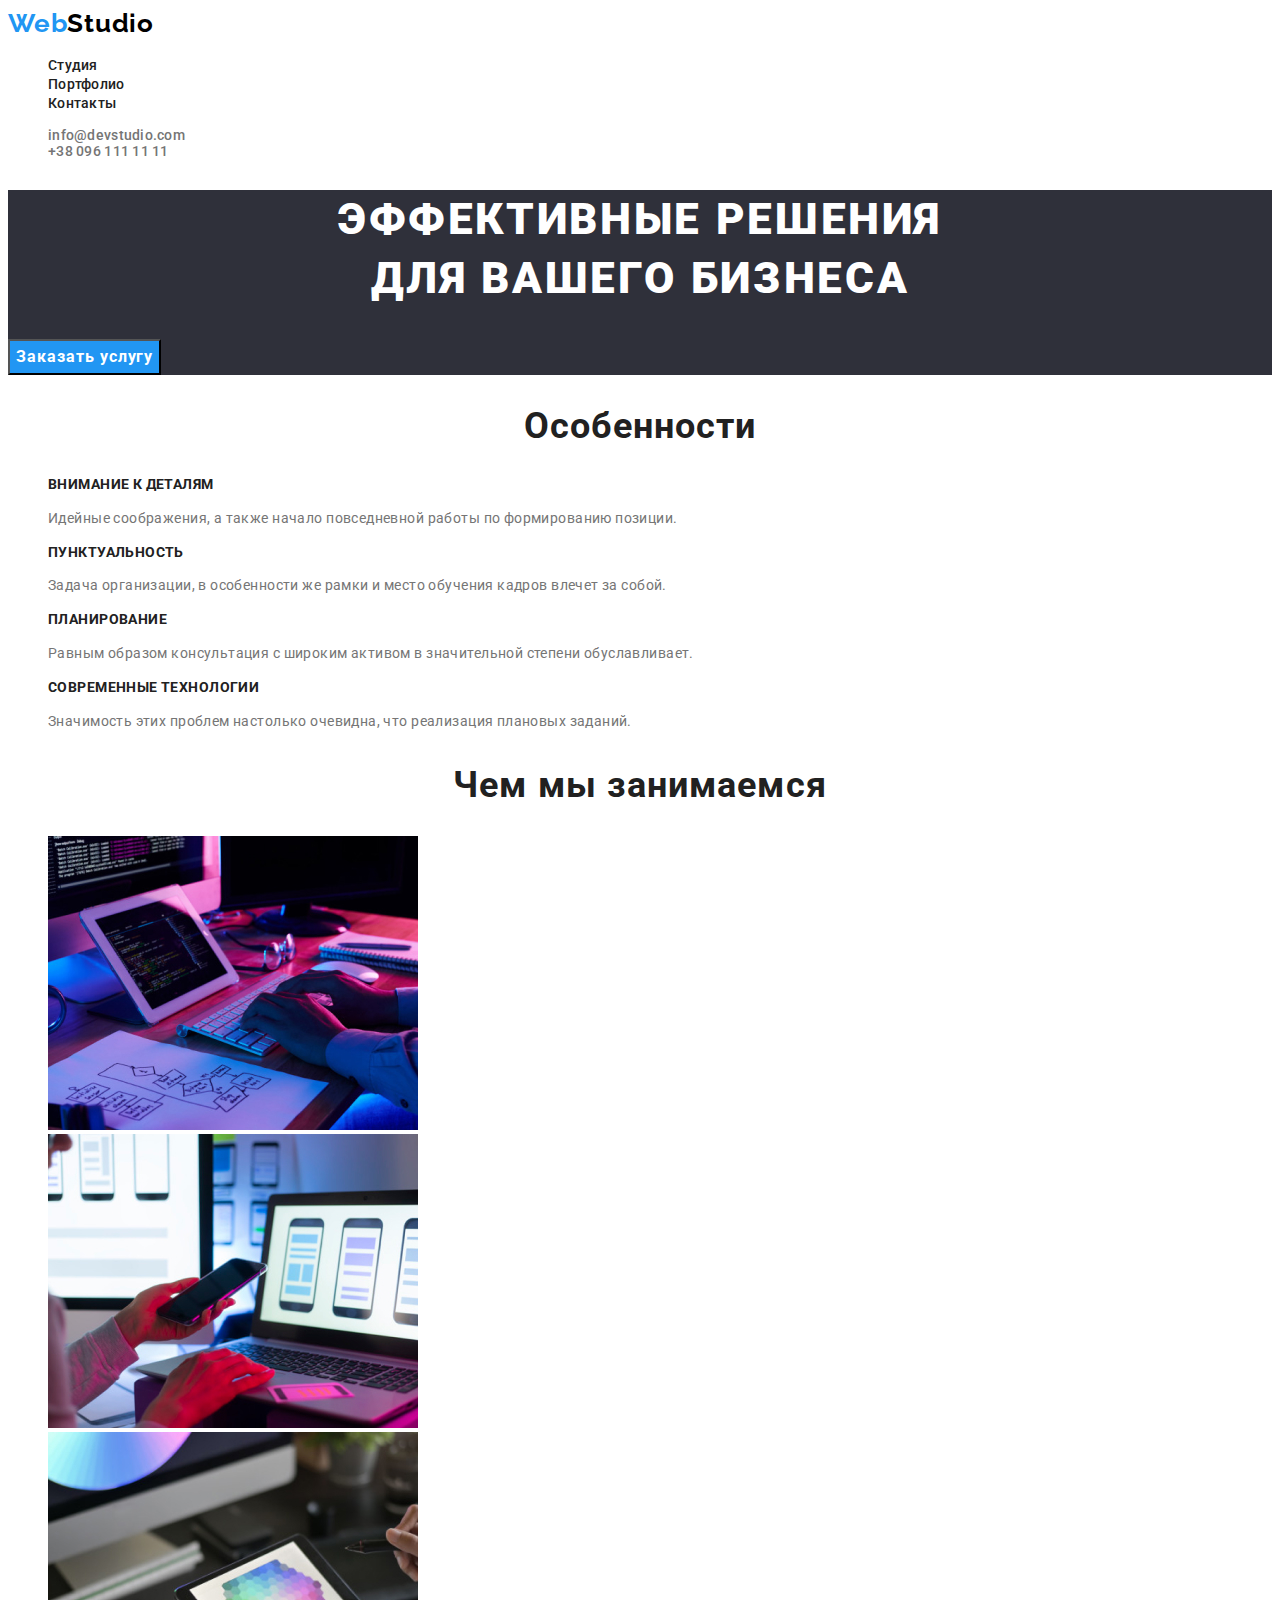
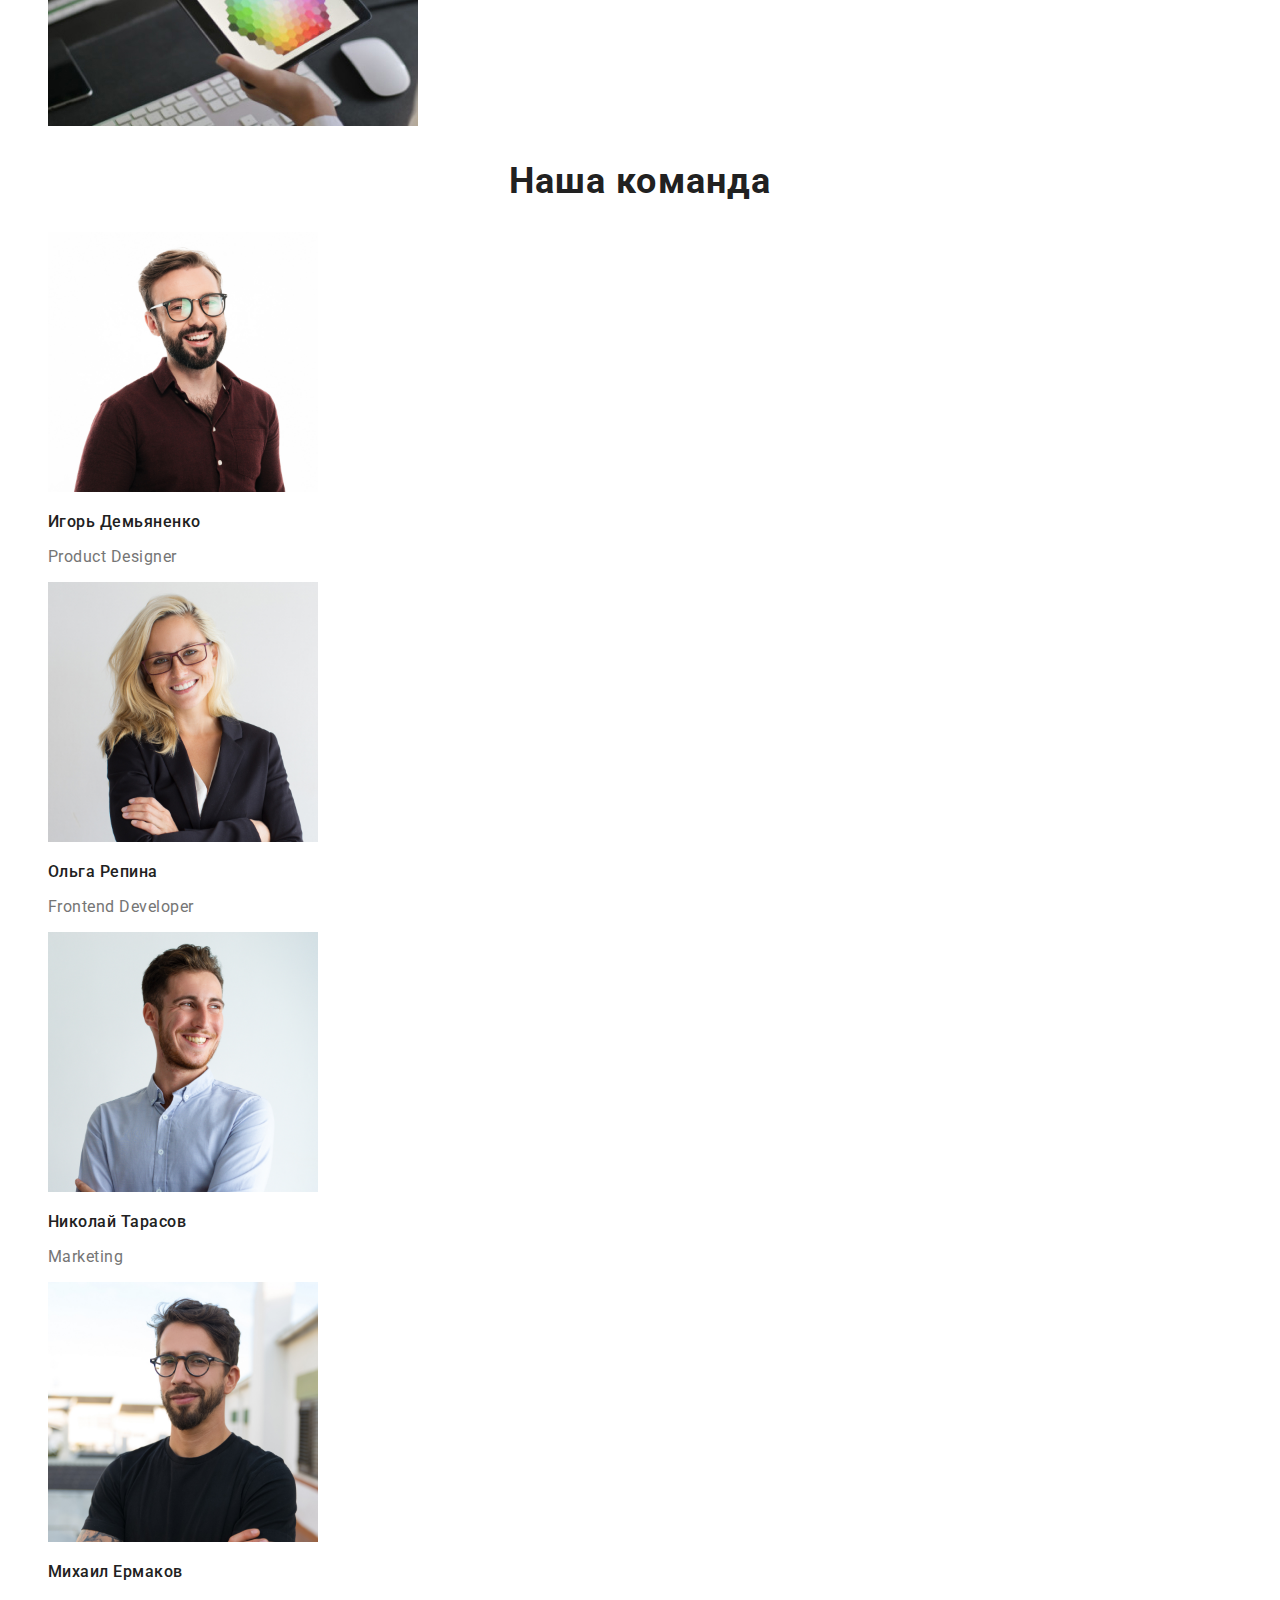
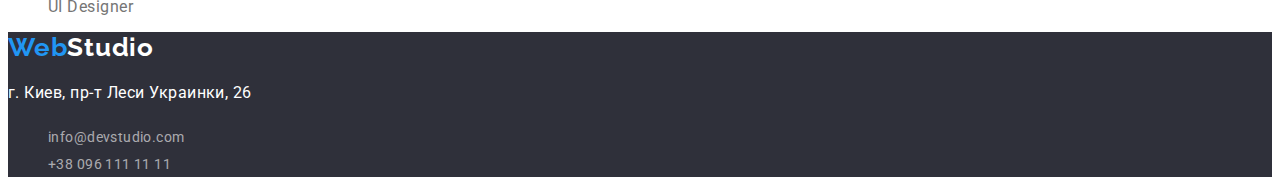
<file: index.html>
<!DOCTYPE html>
<html lang="ru">
<head>
    <meta charset="UTF-8">
    <meta http-equiv="X-UA-Compatible" content="IE=edge">
    <meta name="viewport" content="width=device-width, initial-scale=1.0">
    <link rel="preconnect" href="https://fonts.googleapis.com">
    <link rel="preconnect" href="https://fonts.gstatic.com" crossorigin>
    <link href="https://fonts.googleapis.com/css2?family=Raleway:wght@700&family=Roboto:wght@400;500;700;900&display=swap"
        rel="stylesheet">
    <link rel="stylesheet" href="./css/styles.css">
    <title>Document</title>
</head>
<body class="page">
    <!-- Хэдер -->
    <header class="page-header">
        <nav>
        <a  href="./index.html" class="logo"><span class="logo-web">Web</span><span class="logo-studio">Studio</span></a>
        <ul class="site-nav list">
            <li><a href="./studio.html" class="link-nav">Студия</a></li>
            <li><a href="./portfolio.html" class="link-nav">Портфолио</a></li>
            <li><a href="" class="link-nav">Контакты</a></li>
        </ul>
        </nav>
       
            <ul class="auth-nav list">
                <li><a href="mailto:info@devstudio.com" class="auth-nav">info@devstudio.com</a></li>
                <li><a href="tel:+380961111111" class="auth-nav">+38 096 111 11 11</a></li>
            </ul>
    </header>
    <main>
    <!-- section 1 -->
    <section class="hero">
        <h1 class="hero-title">Эффективные решения <br>для вашего бизнеса</h1>
        <button type="button" class="button primary ">Заказать услугу</button>
    </section>
    <!-- section 2 -->
    <section  class="section ">
        <h2 class="section title">Особенности</h2>
        <ul class="list">
            <li>
            <h3 class="section subtitle">Внимание к деталям</h3>
            <p class="section paragraph">Идейные соображения, а также начало повседневной работы по формированию позиции.</p>
        </li>
        <li>
            <h3 class="section subtitle">Пунктуальность</h3>
            <p class="section paragraph">Задача организации, в особенности же рамки и место обучения кадров влечет за собой.</p>
        </li>
        <li>
            <h3 class="section subtitle">Планирование</h3>
            <p class="section paragraph">Равным образом консультация с широким активом в значительной степени обуславливает.</p>
        </li>
        <li>
            <h3 class="section subtitle">Современные технологии</h3>
            <p class="section paragraph">Значимость этих проблем настолько очевидна, что реализация плановых заданий.</p>
        </li>
        </ul>
    </section>
    <!-- section 3 -->
     <section class="section ">
         <h2 class="section title">Чем мы занимаемся</h2>
         <ul class="list">
         <li><img width="370" src="./Images/box1.jpeg" alt="Написание кода"> </li>
            <li><img width="370" src="./Images/box2.jpeg" alt="Сощдание приложений"> </li>
              <li><img width="370" src="./Images/box3.jpeg" alt="Дизайн"> </li>
         </ul>
     </section>
    <!-- section 4 -->
    <section class="section">
        <h2 class="section title">Наша команда</h2>
        <ul class="list">
            <li> <a href=""><img src="./Images/img1.jpeg" alt="Игорь Демьяненко" width="270"></a>
            <h3 class="section team">Игорь Демьяненко</h3>
        <p lang="en-GB" class="section work">Product Designer</p></li>
        <li> <a href=""><img src="./Images/img2.jpeg" alt="Ольга Репина" width="270"></a>
            <h3 class="section team">Ольга Репина</h3>
            <p lang="en-GB" class="section work">Frontend Developer</p>
        </li>
        <li> <a href=""><img src="./Images/img3.jpeg" alt="Николай Тарасов" width="270"></a>
            <h3 class="section team">Николай Тарасов</h3>
            <p lang="en-GB" class="section work">Marketing</p>
        </li>
        <li> <a href=""><img src="./Images/img4.jpeg" alt="Михаил Ермаков" width="270"></a>
            <h3 class="section team">Михаил Ермаков</h3>
            <p lang="en-GB" class="section work">UI Designer</p>
        </li>
        </ul>
    </section>
    </main>
    <!-- Футер -->
    <footer class="footer">
        <a href="./index.html" class="logo"><span class="logo-web">Web</span><span class="logo-studiow">Studio</span></a>
        <address class="fotter adress">
            <p class="footer-par">г. Киев, пр-т Леси Украинки, 26</p>
            <ul class="footer mail">
                <li class="list"><a href="mailto:info@devstudio.com" class="link-navf">info@devstudio.com</a></li>
                <li class="list"><a href="tel:+380961111111" class="link-navf">+38 096 111 11 11</a></li>
            </ul>
        </address>
    
    </footer>
</body>
</html>
</file>
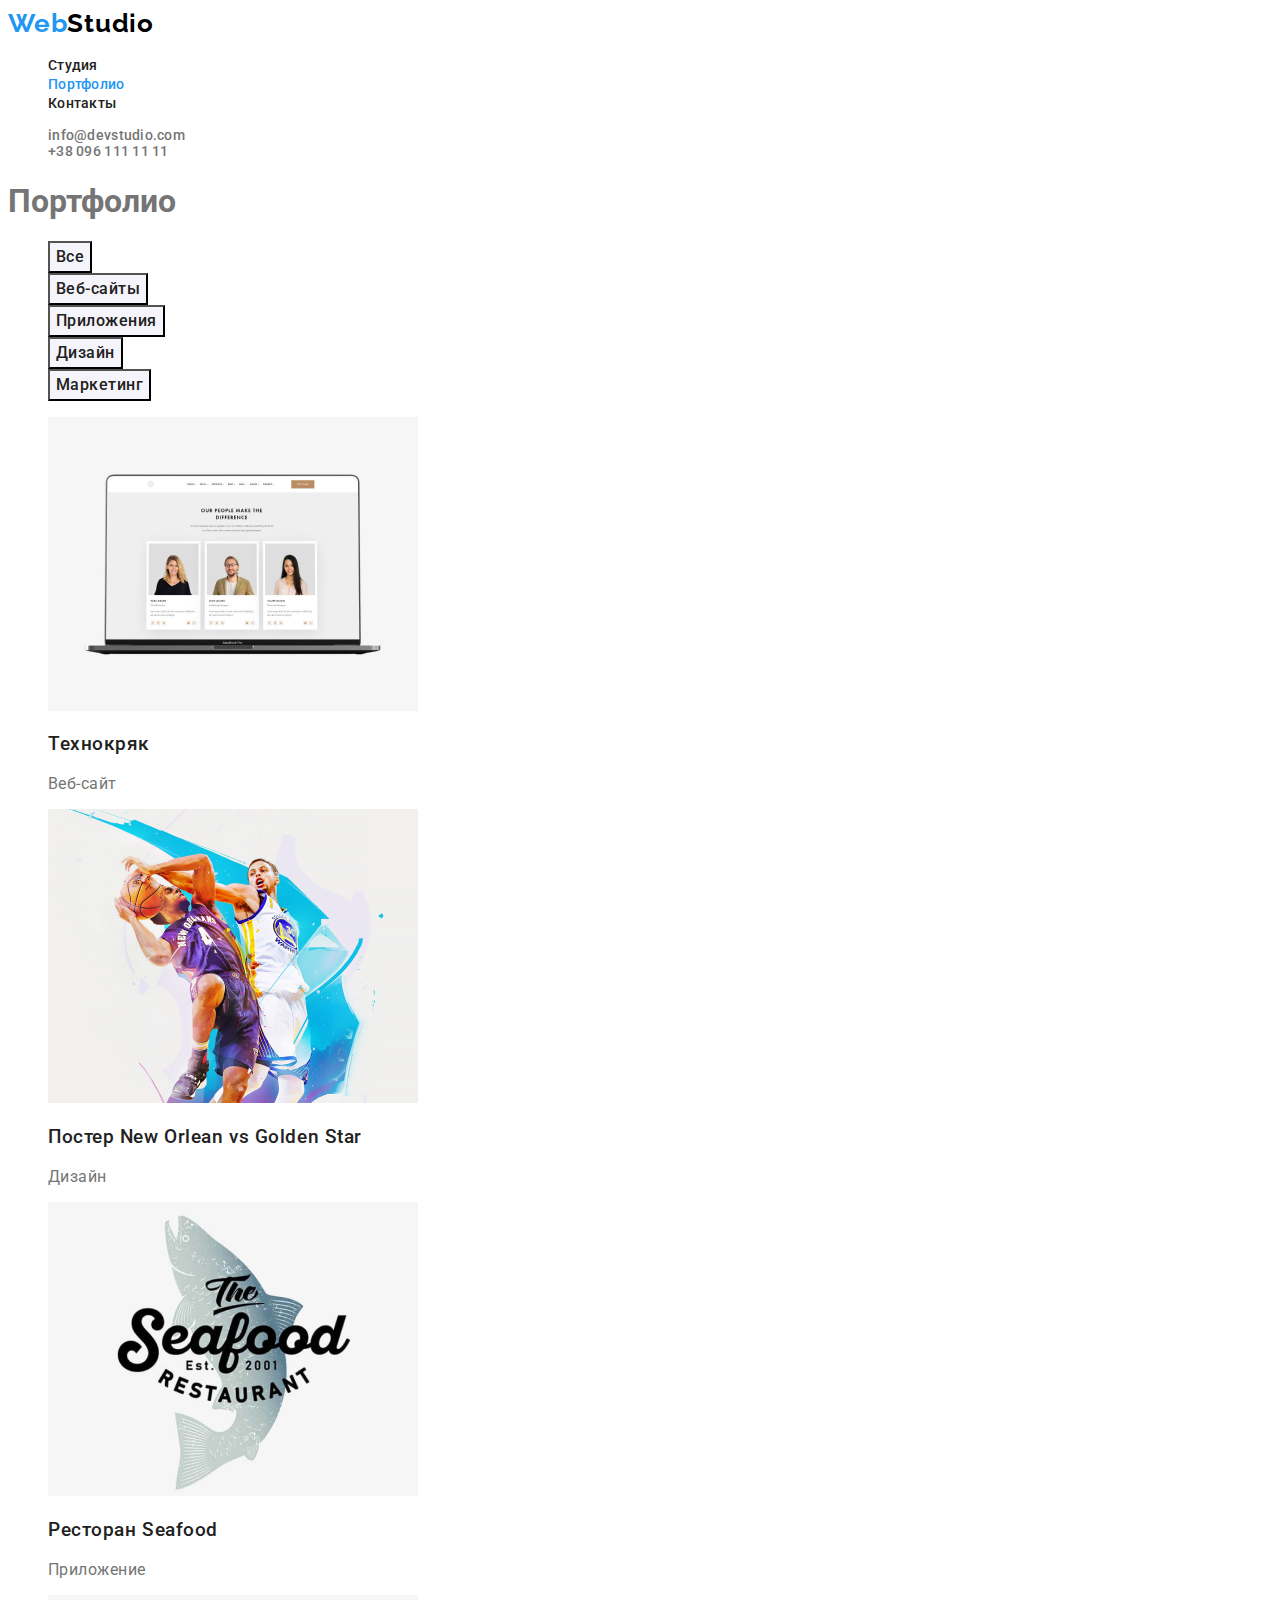
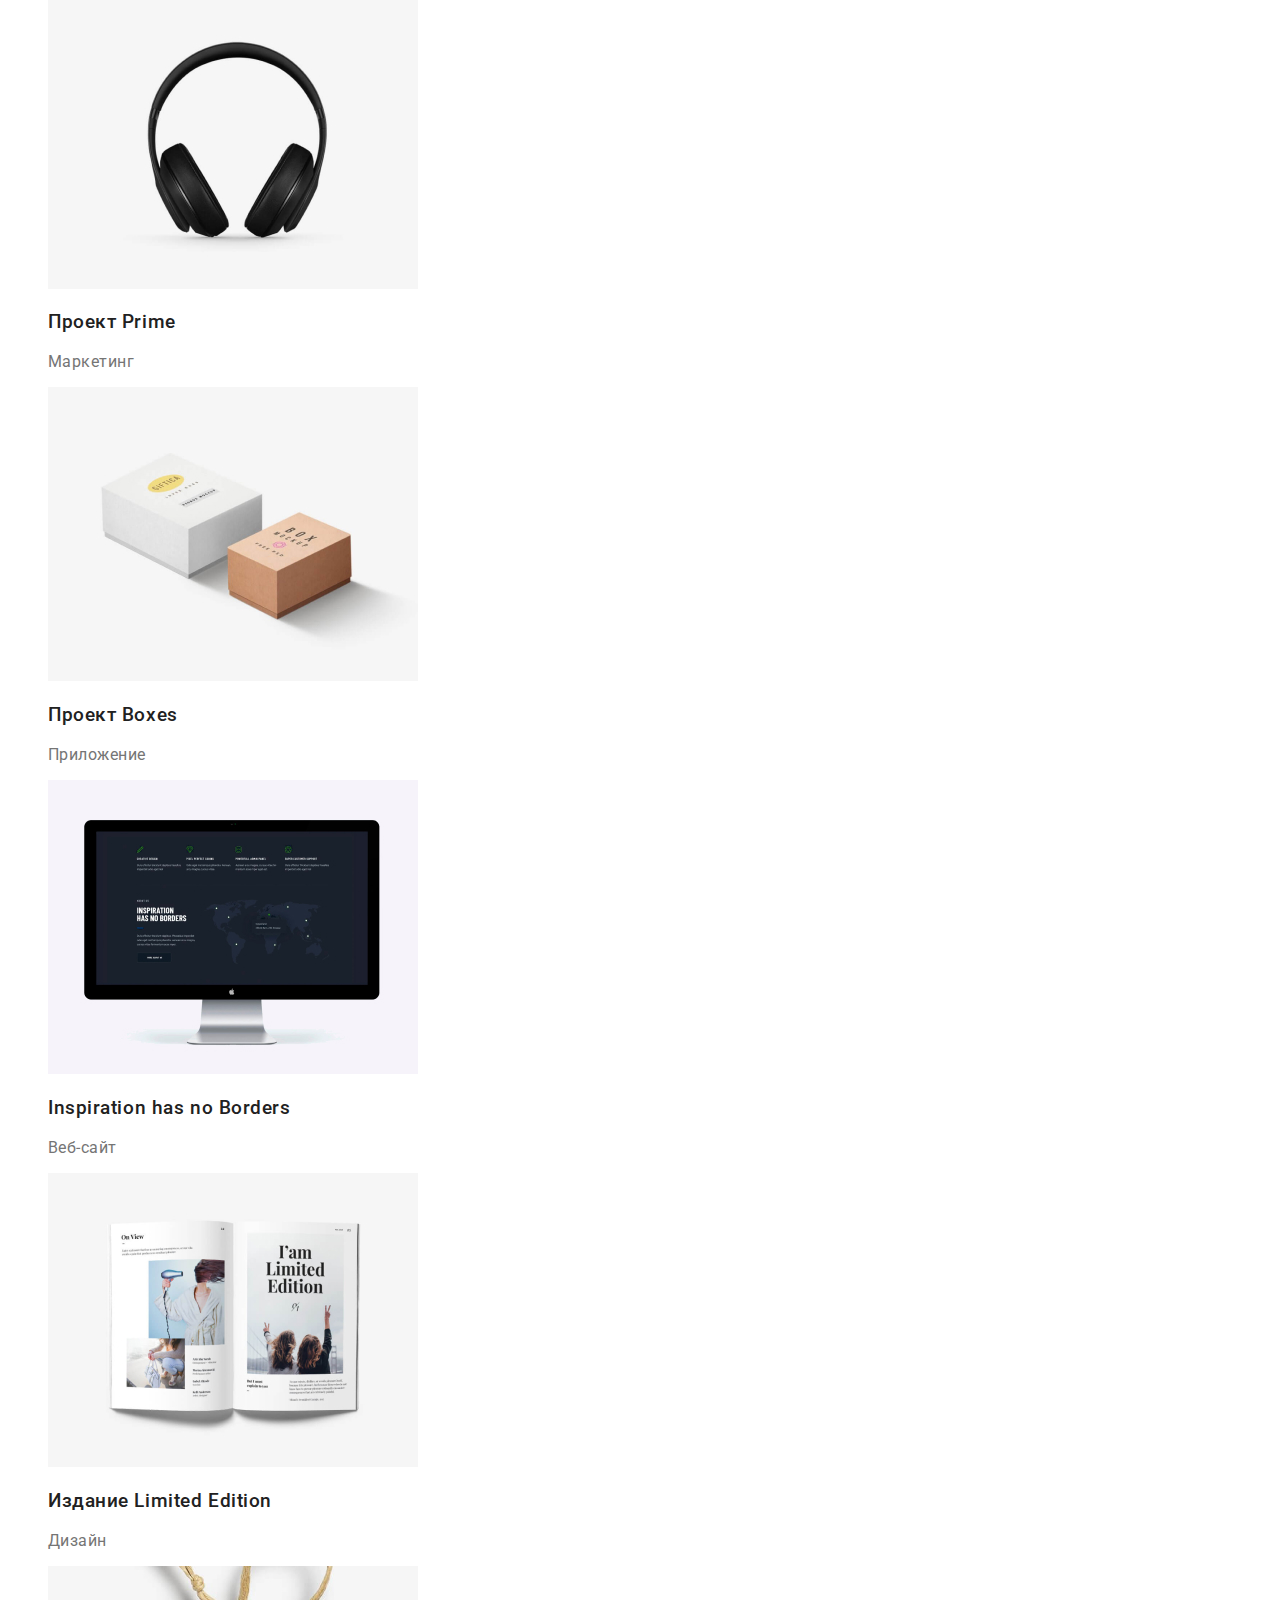
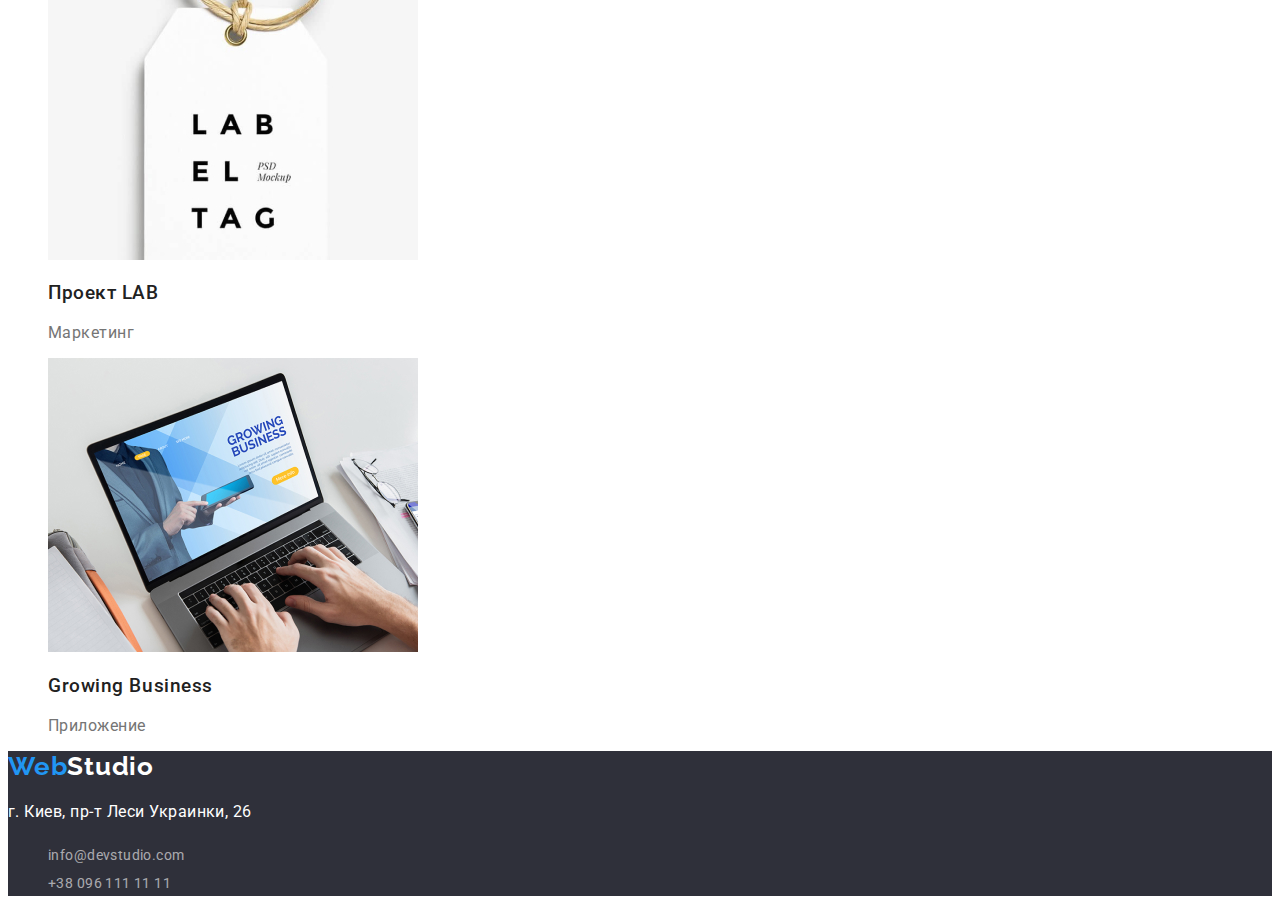
<file: portfolio.html>
<!DOCTYPE html>
<html lang="ru">

<head>
    <meta charset="UTF-8">
    <meta http-equiv="X-UA-Compatible" content="IE=edge">
    <meta name="viewport" content="width=device-width, initial-scale=1.0">
<link rel="preconnect" href="https://fonts.googleapis.com">
<link rel="preconnect" href="https://fonts.gstatic.com" crossorigin>
<link href="https://fonts.googleapis.com/css2?family=Raleway:wght@700&family=Roboto:wght@400;500;700;900&display=swap"
    rel="stylesheet">
    <link rel="stylesheet" href="./css/styles.css">
    <title>Document</title>
</head>

<body class="page">
    <!-- Хэдер -->
<header class="page-header">
    <nav>
        <a href="./index.html" class="logo"><span class="logo-web">Web</span><span class="logo-studio">Studio</span></a>
        <ul class="site-nav list">
            <li><a href="./studio.html" class="link-nav">Студия</a></li>
            <li><a href="./portfolio.html" class="link-nav current">Портфолио</a></li>
            <li><a href="" class="link-nav">Контакты</a></li>
        </ul>
    </nav>

    <ul class="auth-nav list">
        <li><a href="mailto:info@devstudio.com" class="auth-nav">info@devstudio.com</a></li>
        <li><a href="tel:+380961111111" class="auth-nav">+38 096 111 11 11</a></li>
    </ul>
</header>
    <main>
        <h1>Портфолио</h1>
        <ul>
            <li class="list"><button type="button" class="button">Все</button></li>
            <li class="list"><button type="button" class="button">Веб-сайты</button></li>
            <li class="list"><button type="button" class="button">Приложения</button></li>
            <li class="list"><button type="button" class="button">Дизайн</button></li>
            <li class="list"><button type="button" class="button">Маркетинг</button></li>
        </ul>
        <ul>
            <li class="list"><a href="" class="link-portfolio"><img src="./Images/img21.jpeg" alt="Веб-сайт Технокряк" width="370">
            <h3 class="link-portfolio team">Технокряк</h3>
            <p class="link-portfolio work">Веб-сайт</p>
        </a></li>
        <li class="list"><a href="" class="link-portfolio"><img src="./Images/img22.jpeg" alt="Дизайн постера  New Orlean vs Golden Star" width="370">
                <h3 class="section team">Постер New Orlean vs Golden Star</h3>
                <p class="section work">Дизайн</p>
            </a></li>
            <li class="list"><a href="" class="link-portfolio"><img src="./Images/img23.jpeg" alt=" Приложение для ресторана Seafood" width="370">
                    <h3 class="section team ">Ресторан Seafood</h3>
                    <p class="section work">Приложение</p>
                </a></li>
                <li class="list"><a href="" class="link-portfolio"><img src="./Images/img24.jpeg" alt="Маркетинг для пректа Prime" width="370">
                        <h3 class="section team">Проект Prime</h3>
                        <p class="section work">Маркетинг</p>
                    </a></li>
                    <li class="list"><a href="" class="link-portfolio"><img src="./Images/img25.jpeg" alt="Приложение для пректа Boxes" width="370">
                            <h3  class="section team">Проект Boxes</h3>
                            <p class="section work">Приложение</p>
                        </a></li>
                        <li class="list"><a href="" class="link-portfolio"><img src="./Images/img26.jpeg" alt="Веб-сайт для Inspiration has no Borders" width="370">
                                <h3  class="section team">Inspiration has no Borders</h3>
                                <p class="section work">Веб-сайт</p>
                            </a></li>
                            <li class="list"><a href="" class="link-portfolio"><img src="./Images/img27.jpeg" alt="Дизайн для издания Limited Edition" width="370">
                                    <h3  class="section team">Издание Limited Edition</h3>
                                    <p class="section work">Дизайн</p>
                                </a></li>
                                <li class="list"><a href="" class="link-portfolio"><img src="./Images/img28.jpeg" alt="Маркетинг для проекта LAB" width="370">
                                        <h3 class="section team">Проект LAB</h3>
                                        <p class="section work">Маркетинг</p>
                                    </a></li>
                                    <li class="list"    ><a href="" class="link-portfolio"><img src="./Images/img29.jpeg" alt="Приложение Growing Business" width="370">
                                            <h3  class="section team">Growing Business</h3>
                                            <p class="section work">Приложение</p>
                                        </a></li>
                              
        </ul>
        
    </main>
    <!-- Футер -->
    <footer class="footer">
        <a href="./index.html" class="logo"><span class="logo-web">Web</span><span class="logo-studiow">Studio</span></a>
        <address class="fotter adress">
            <p class="footer-par">г. Киев, пр-т Леси Украинки, 26</p>
            <ul class="footer mail">
                <li class="list"><a href="mailto:info@devstudio.com" class="link-navf">info@devstudio.com</a></li>
                <li class="list"><a href="tel:+380961111111" class="link-navf">+38 096 111 11 11</a></li>
            </ul>
        </address>
    
    </footer>
</body>

</html>
</file>
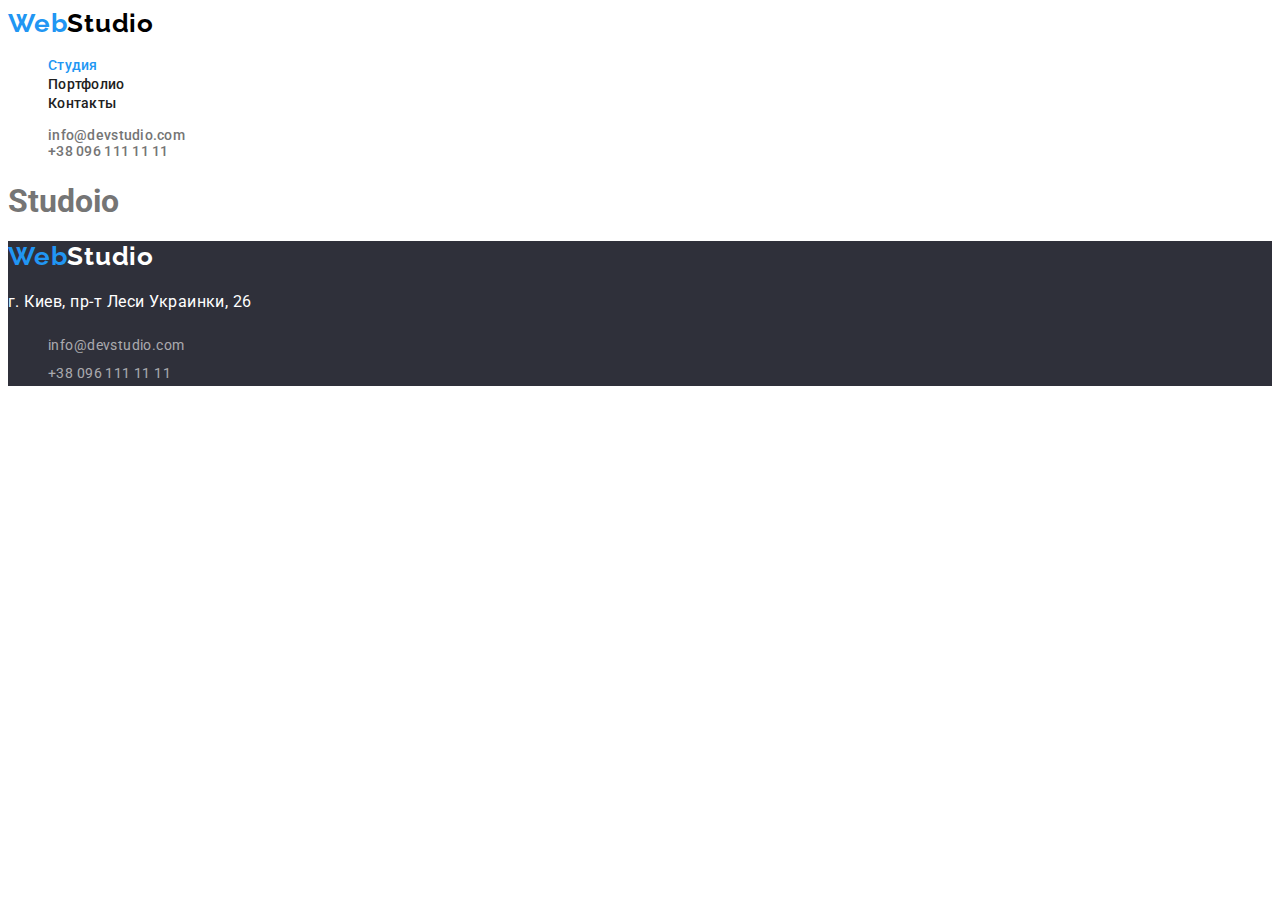
<file: studio.html>
<!DOCTYPE html>
<html lang="ru">

<head>
    <meta charset="UTF-8">
    <meta http-equiv="X-UA-Compatible" content="IE=edge">
    <meta name="viewport" content="width=device-width, initial-scale=1.0">
    <link rel="preconnect" href="https://fonts.googleapis.com">
    <link rel="preconnect" href="https://fonts.gstatic.com" crossorigin>
    <link
        href="https://fonts.googleapis.com/css2?family=Raleway:wght@700&family=Roboto:wght@400;500;700;900&display=swap"
        rel="stylesheet">
    <link rel="stylesheet" href="./css/styles.css">
    <title>Document</title>
</head>

<body class="page">
    <!-- Хэдер -->
<header class="page-header">
    <nav>
        <a href="./index.html" class="logo"><span class="logo-web">Web</span><span class="logo-studio">Studio</span></a>
        <ul class="site-nav list">
            <li><a href="./studio.html" class="link-nav current">Студия</a></li>
            <li><a href="./portfolio.html" class="link-nav">Портфолио</a></li>
            <li><a href="" class="link-nav">Контакты</a></li>
        </ul>
    </nav>

    <ul class="auth-nav list">
        <li><a href="mailto:info@devstudio.com" class="auth-nav">info@devstudio.com</a></li>
        <li><a href="tel:+380961111111" class="auth-nav">+38 096 111 11 11</a></li>
    </ul>
</header>
    <main>
        <h1>Studoio</h1>
        

    </main>
    <!-- Футер -->
<footer class="footer">
    <a href="./index.html" class="logo"><span class="logo-web">Web</span><span class="logo-studiow">Studio</span></a>
    <address class="fotter adress">
        <p class="footer-par">г. Киев, пр-т Леси Украинки, 26</p>
        <ul class="footer mail">
            <li class="list"><a href="mailto:info@devstudio.com" class="link-navf">info@devstudio.com</a></li>
            <li class="list"><a href="tel:+380961111111" class="link-navf">+38 096 111 11 11</a></li>
        </ul>
    </address>

</footer>
</body>

</html>
</file>
<file: css/styles.css>
:root{
    
    --title-text-color:#212121;
    --primary-text-color:#757575;
    --accent-color:#2196F3;
    --primary-bg-color:#ffffff;
    --primary-white-color:#ffffff;
    --button-bg-color:#F5F4FA;
}
.page{
    background-color:var(--primary-bg-color);
    color:var(--primary-text-color);
    font-family: Roboto, sans-serif;
    
}

.list{
    list-style: none;
}
/* site-nav */
.link-nav{
color: var(--title-text-color);
font-weight: 500;
font-size: 14px;
line-height: 1.14;
letter-spacing: 0.02em;
text-decoration: none;

}
.link-nav:hover, .link-nav:focus {
    color:var(--accent-color);
}
.link-nav.current{
color:var(--accent-color);
}
.link-navf{
    font-size: 14px;
    line-height: 1.7;
    letter-spacing: 0.03em;
    color: rgba(255, 255, 255, 0.6);
    text-decoration: none;
}
.auth-nav{
color: var(--primary-text-color);
font-weight: 500;
font-size: 14px;
line-height:1.14;
letter-spacing: 0.02em;
text-decoration: none;
}
.auth-nav:hover, .auth-nav:focus{
    color:var(--accent-color);
}
.logo {
    font-family: 'Raleway';
    font-weight: 700;
    font-size: 26px;
    line-height: 1.2;
    letter-spacing: 0.03em;
    text-decoration: none;
}
.logo-studio {
    color: #000000;
}
.logo-studiow{
    color: #ffffff;
    text-decoration: none;
}

.logo-web {
    color:var(--accent-color);
}
/* Hero */
.hero{
    background-color: #2F303A;
}
.button{
cursor: pointer;
color: var(--title-text-color);
background-color: var(--button-bg-color);
font-family: inherit;
font-weight: 500;
font-size: 16px;
line-height: 1.62;
letter-spacing: 0.03em;
}
.button:hover, .button:focus{
    background-color: var(--accent-color);
    color: var(--primary-white-color);
}
.button.primary{
    color: var(--primary-white-color);
    background-color: var(--accent-color);
font-family: inherit;
    font-weight: 700;
    font-size: 16px;
    line-height: 1.88;
    letter-spacing: 0.06em;
}
.hero-title{
    color: var(--primary-white-color);
    font-weight: 900;
    font-size: 44px;
    line-height: 1.36;
    text-align: center;
    letter-spacing: 0.06em;
    text-transform: uppercase;
}

/* Secion */
/* .section{
    
} */
.section .title{
    color: var(--title-text-color);
    font-weight: 700;
    font-size: 36px;
    line-height: 1.17;
    text-align: center;
    letter-spacing: 0.03em;
}
.section .team{
    color: var(--title-text-color);
    font-weight: 500;
    font-size: 16px;
    line-height: 1.19;
    letter-spacing: 0.03em;
}
.section .work{ 
    line-height: 1.19;
    letter-spacing: 0.03em;  
}
.section .subtitle{
color: var(--title-text-color);
font-weight: 700;
font-size: 14px;
line-height: 1.14;
letter-spacing: 0.03em;
text-transform: uppercase;
}
.section .paragraph{
    font-size: 14px;
    line-height: 1.71;
    letter-spacing: 0.03em;
}
.link-portfolio{
    text-decoration: none;
}
.link-portfolio .work{
    
    color: var(--primary-text-color);
    line-height: 1.19;
    letter-spacing: 0.03em;
}
.link-portfolio .team{
    color: var(--title-text-color);
    font-weight: 500;
    line-height: 1.19;
    letter-spacing: 0.03em;
}
/* footer */
.adress{
    font-style: normal;
    background-color: #2F303A;
}
.footer{
    font-style: normal;
    background-color: #2F303A;
}
.footer-par{
font-style: normal;
line-height: 1.7;
letter-spacing: 0.03em;
color: #FFFFFF;
}
.mail{

    line-height: 1.7;
    letter-spacing: 0.03em;
    color: rgba(255, 255, 255, 0.6);
}
</file>
